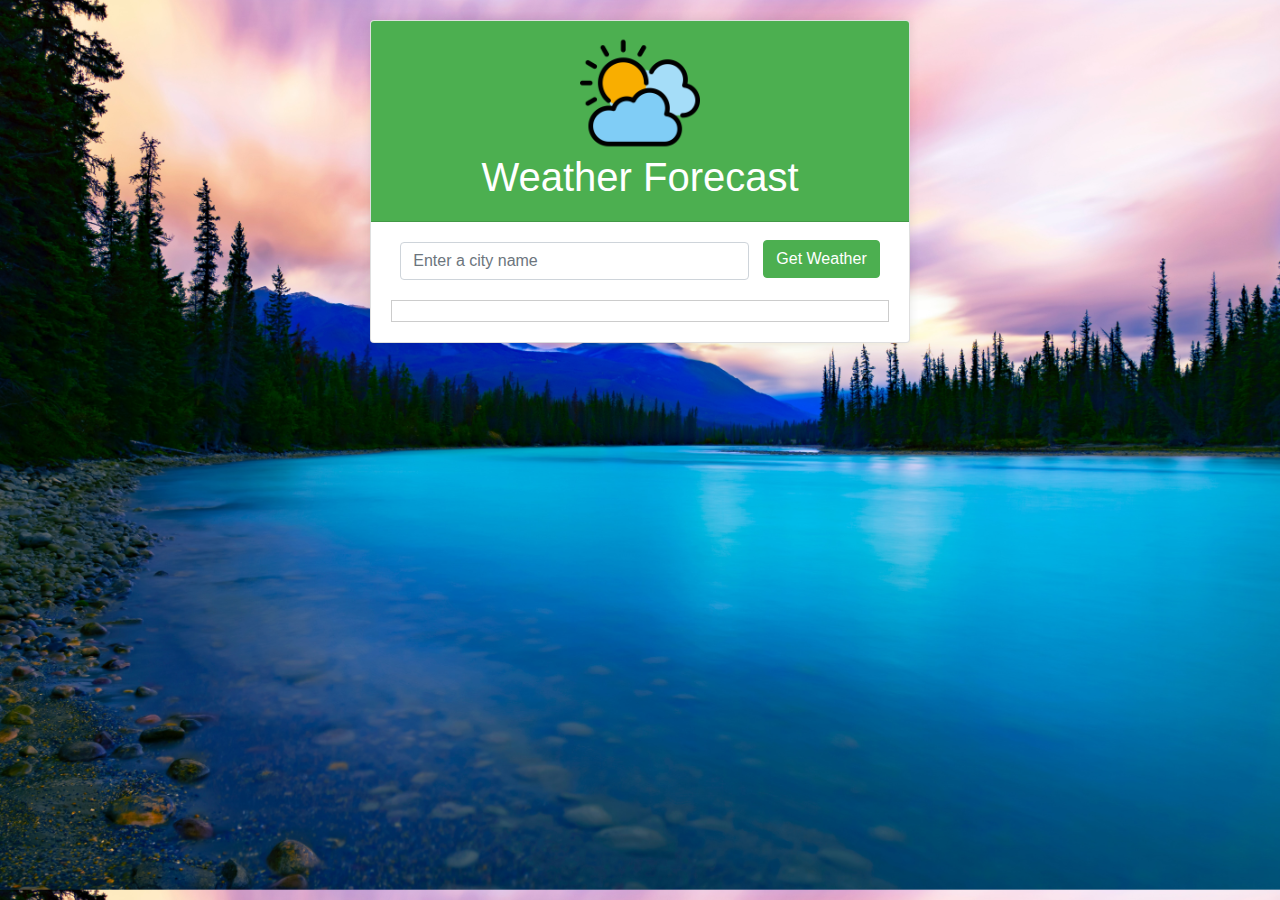
<file: index.html>
<!DOCTYPE html>
<html lang="en">
<head>
    <meta charset="UTF-8">
    <meta http-equiv="X-UA-Compatible" content="IE=edge">
    <meta name="viewport" content="width=device-width, initial-scale=1.0">
    <link rel="icon" href="cloudy-day.png">
    <link rel="stylesheet" href="https://maxcdn.bootstrapcdn.com/bootstrap/4.0.0/css/bootstrap.min.css">
    <link rel="stylesheet" href="styles.css">
    <title>Weather Forecast</title>
</head>
<body>
    <div class="container">
        <div class="row">
            <div class="col-md-6 mx-auto">
                <div class="card">
                    <div class="card-header">
                        <img src="cloudy-day.png" alt="A cloudy day" style="height:120px ;">
                        <h1>Weather Forecast</h1>
                    </div>
                    <div class="card-body">
                        <form>
                            <div class="form-group">
                                <input type="text" class="form-control" id="city" name="city" placeholder="Enter a city name">
                                <button type="submit" class="btn btn-primary">Get Weather</button>
                            </div>
                        </form>
                        <div id="weather"></div>
                    </div>
                </div>
            </div>
        </div>
    </div>

    <script src="https://ajax.googleapis.com/ajax/libs/jquery/3.5.1/jquery.min.js"></script>
    <script src="app.js"></script>
</body>
</html>
</file>
<file: styles.css>
body{
  background-image: url("background.jpg");
  background-size: cover;
}

.img1{
  height: 120px;
}

#weather {
  border: 1px solid #ccc;
  padding: 10px;
}

.form-group {
  margin-bottom: 20px;
}

.form-control {
  display: inline-block;
  width: 70%;
  margin-right: 10px;
}

.btn-primary {
  background-color: #4CAF50;
  border-color: #4CAF50;
  border-radius: 4px;
  cursor: pointer;
  margin-top: -5px;
}

.btn-primary:hover {
  background-color: #3c8c40;
  border-color: #3c8c40;
}

.card {
  margin-top: 20px;
  box-shadow: 0 0 10px rgba(0, 0, 0, 0.1);
  border-radius: 4px;
}

.card-header {
  background-color: #4CAF50;
  color: white;
  font-weight: bold;
  text-align: center;
}

.card-body {
  text-align: center;
}

.container{
  display: flexbox;
  
}

@media (max-width:200px)
{
  body{
    background-size: cover;
  }
}
</file>
